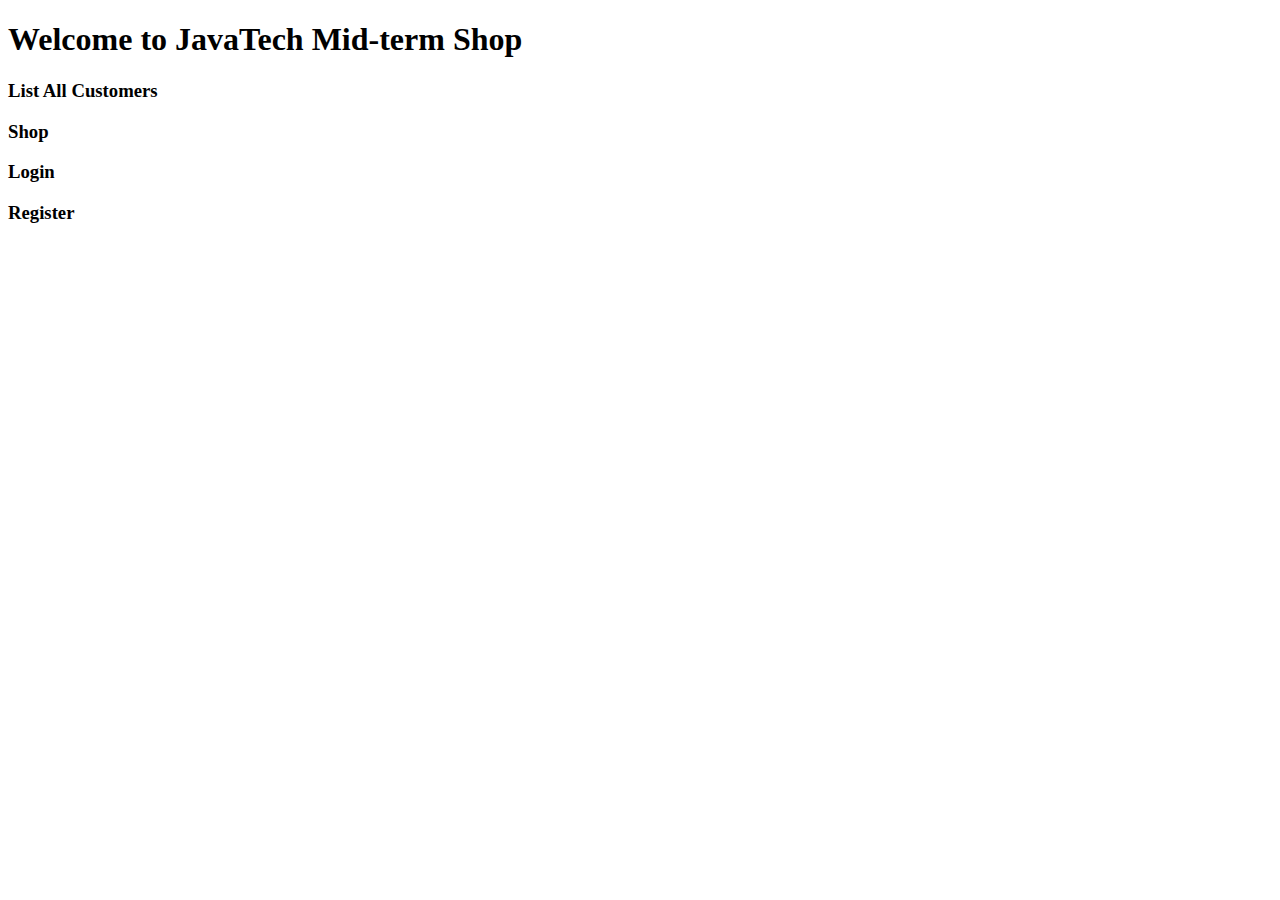
<file: src/main/resources/templates/index.html>
<!DOCTYPE html>
<html xmlns:th="http://www.thymeleaf.org">
<head>
<meta charset="UTF-8">
<title>Insert title here</title>
<link rel="stylesheet" type="text/css" th:href="@{/webjars/bootstrap/css/bootstrap.min.css}"/>
</head>
<body>
	<div class="container text-center">
		
		<div>
			<h1>Welcome to JavaTech Mid-term Shop</h1>
		</div>
		<div>
			<h3><a th:href="@{/list_customers}">List All Customers</a></h3>
			<h3><a th:href="@{/shop}">Shop</a></h3>
			<h3><a th:href="@{/login}">Login</a></h3>
			<h3><a th:href="@{/register}">Register</a></h3>
		</div>	
	</div>
	
</body>
</html>
</file>
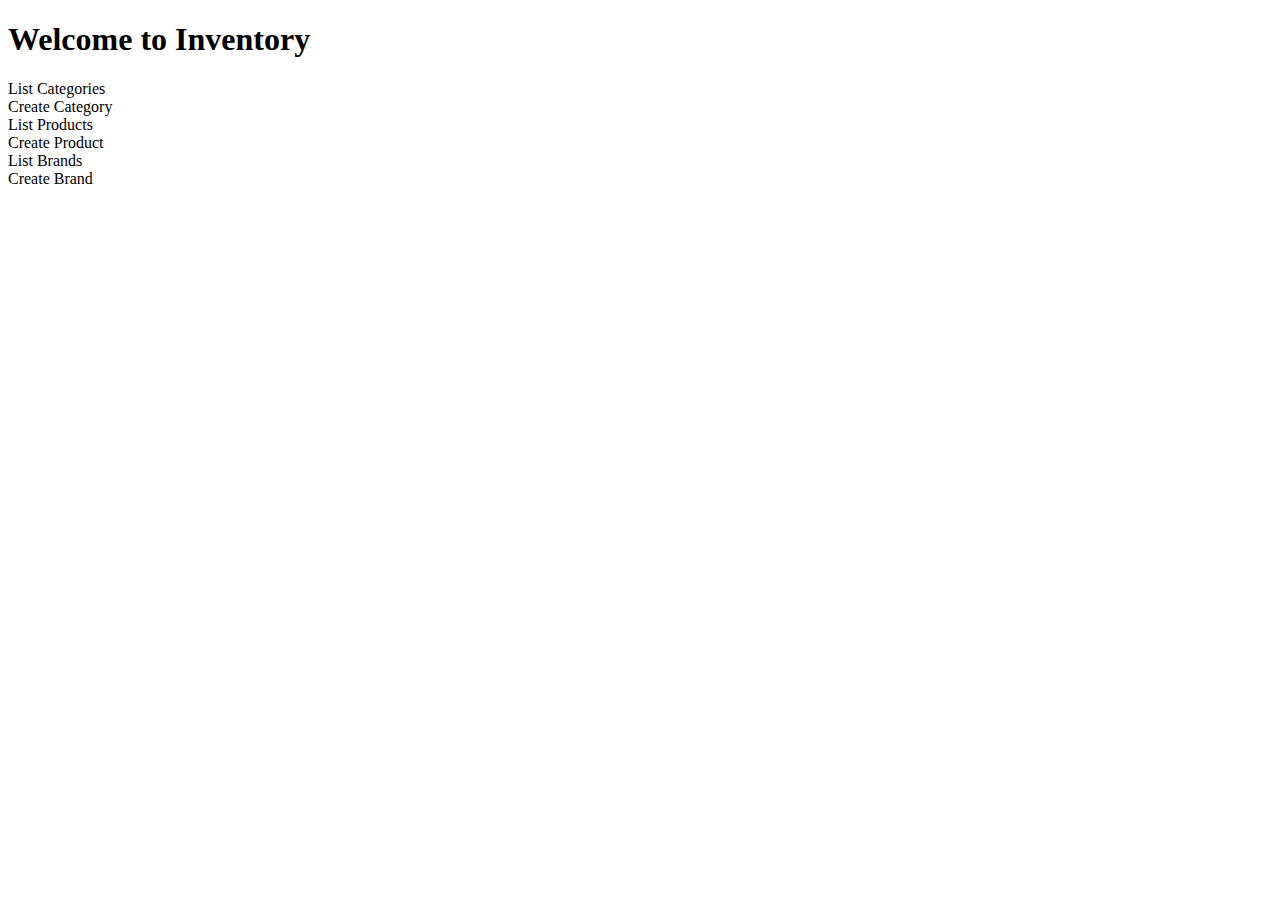
<file: src/main/resources/templates/admin.html>
<!DOCTYPE html>
<html xmlns:th="http://www.thymeleaf.org">
<head>
<meta charset="UTF-8">
<title>Insert title here</title>
<link rel="stylesheet" type="text/css" th:href="@{/webjars/bootstrap/css/bootstrap.min.css}"/>
</head>
<body>
	<div class="container text-center">
		
		<div><h1>Welcome to Inventory</h1></div>
		<div class="p-2">
			<a class="h2" th:href="@{/categories}">List Categories</a>
		</div>	
		<div class="p-2">
			<a class="h2" th:href="@{/categories/new}">Create Category</a>
		</div>
		<div class="p-2">
			<a class="h2" th:href="@{/products}">List Products</a>
		</div>	
		<div class="p-2">
			<a class="h2" th:href="@{/products/new}">Create Product</a>
		</div>
		<div class="p-2">
			<a class="h2" th:href="@{/brands}">List Brands</a>
		</div>	
		<div class="p-2">
			<a class="h2" th:href="@{/brands/new}">Create Brand</a>
		</div>	
	
	
	
	</div>
	
</body>
</html>
</file>
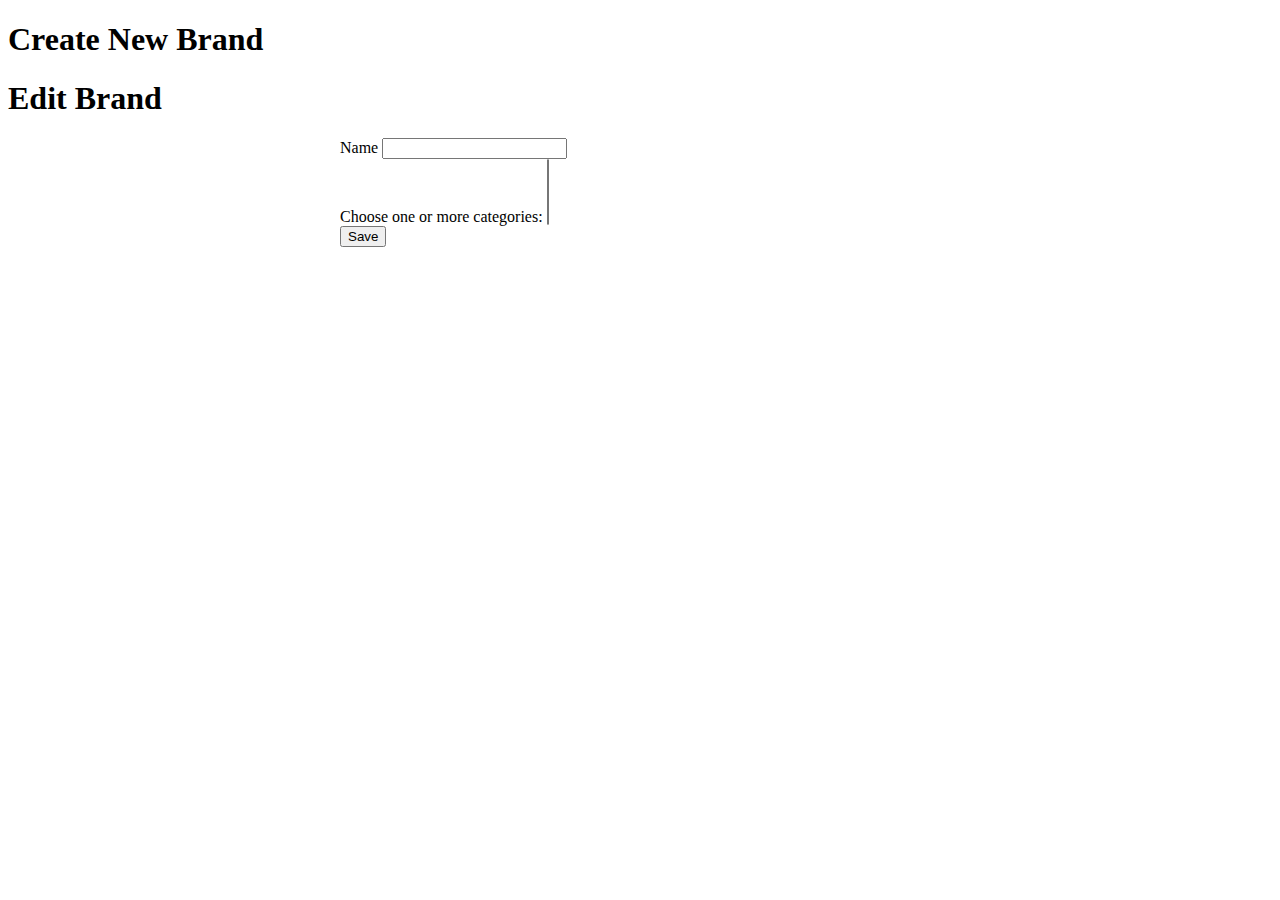
<file: src/main/resources/templates/brand_form.html>
<!DOCTYPE html>
<html xmlns:th="http://www.thymeleaf.org">
<head>
<meta charset="UTF-8">
<title>Create New Category</title>
<link rel="stylesheet" type="text/css" th:href="@{/webjars/bootstrap/css/bootstrap.min.css}"/>
</head>
<body>
	<div class="container text-center">
		<div th:if="${brand.id == 0}"><h1>Create New Brand</h1></div>
		<div th:unless="${brand.id == 0}"><h1>Edit Brand</h1></div>
		<form th:action="@{/brands/new}" th:object="${brand}" method="post"
		style="max-width: 600px; margin: 0 auto">
			<div class="m-3">
			<input type="hidden" th:field="*{id}" th:value="${brand.id}"/>
				<div class="form-group">
					<label class="form-label col-sm-4" for="name">Name</label>
					<input class="col-sm-7"name="name" type="text" th:field="*{name}" required/>
				</div>
			
				
				<div class="form-group">
					<label class="form-label col-sm-4" for="category">Choose one or more categories: </label>
						<select th:field="*{categories}" name="category" multiple="multiple">
							<th:block th:each="cate : ${categoryList}">
								<option th:text="${cate.name}" th:value="${cate.id}"></option>
							</th:block>
						</select>
				</div> 
				
				<div>
					<button type="submit" class="btn btn-primary">Save</button>
				</div>
			</div>
			
			
		</form>	
	</div>
	
</body>
</html>
</file>
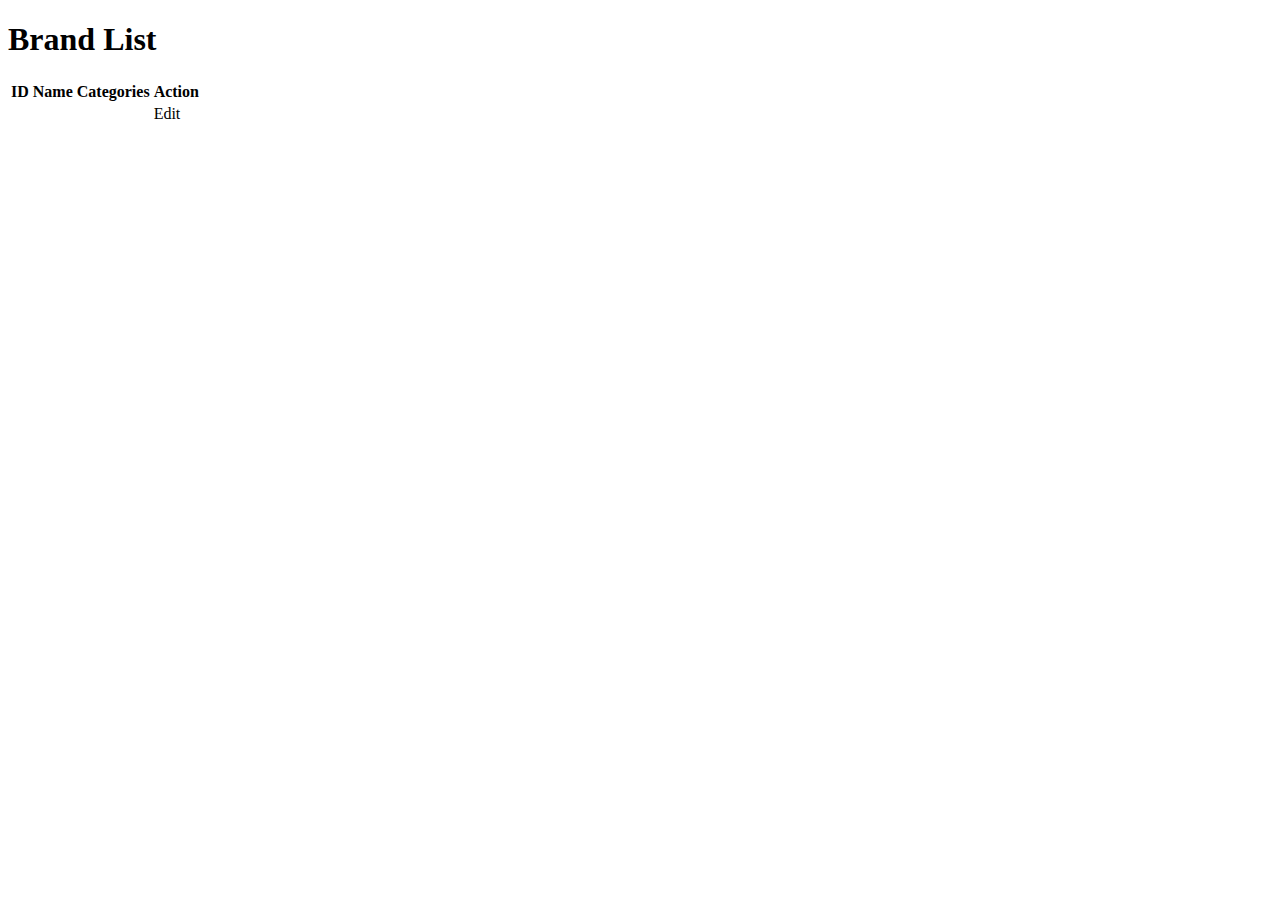
<file: src/main/resources/templates/brands.html>
<!DOCTYPE html>
<html xmlns:th="http://www.thymeleaf.org">
<head>
<meta charset="UTF-8">
<title>List Brands</title>
<link rel="stylesheet" type="text/css" th:href="@{/webjars/bootstrap/css/bootstrap.min.css}"/>
</head>
<body>
	<div class="container text-center">
		
		<div><h1>Brand List</h1></div>
		<div>
			<table class="table table-bordered">
				<thead class="table-dark">
					<tr>
						<th>ID</th>
						<th>Name</th>
						<th>Categories</th>
						<th>Action</th>
					</tr>
				</thead>
				<tbody>
					<tr th:each="brand : ${brandList}">
						<td th:text="${brand.id}"></td>
						<td th:text="${brand.name}"></td>
						<td th:text="${brand.categories}"></td>
						<td>
							<a class="btn btn-secondary" th:href="@{/brands/edit/{id}(id=${brand.id})}">Edit</a>
							&nbsp;
							<!-- <a class="btn btn-danger" th:href="@{/products/delete/{id}(id=${product.id})}">Delete</a> -->
						</td>
					</tr>
				</tbody>
			
			</table>
			
		</div>
	
	
	
	</div>
	
</body>
</html>
</file>
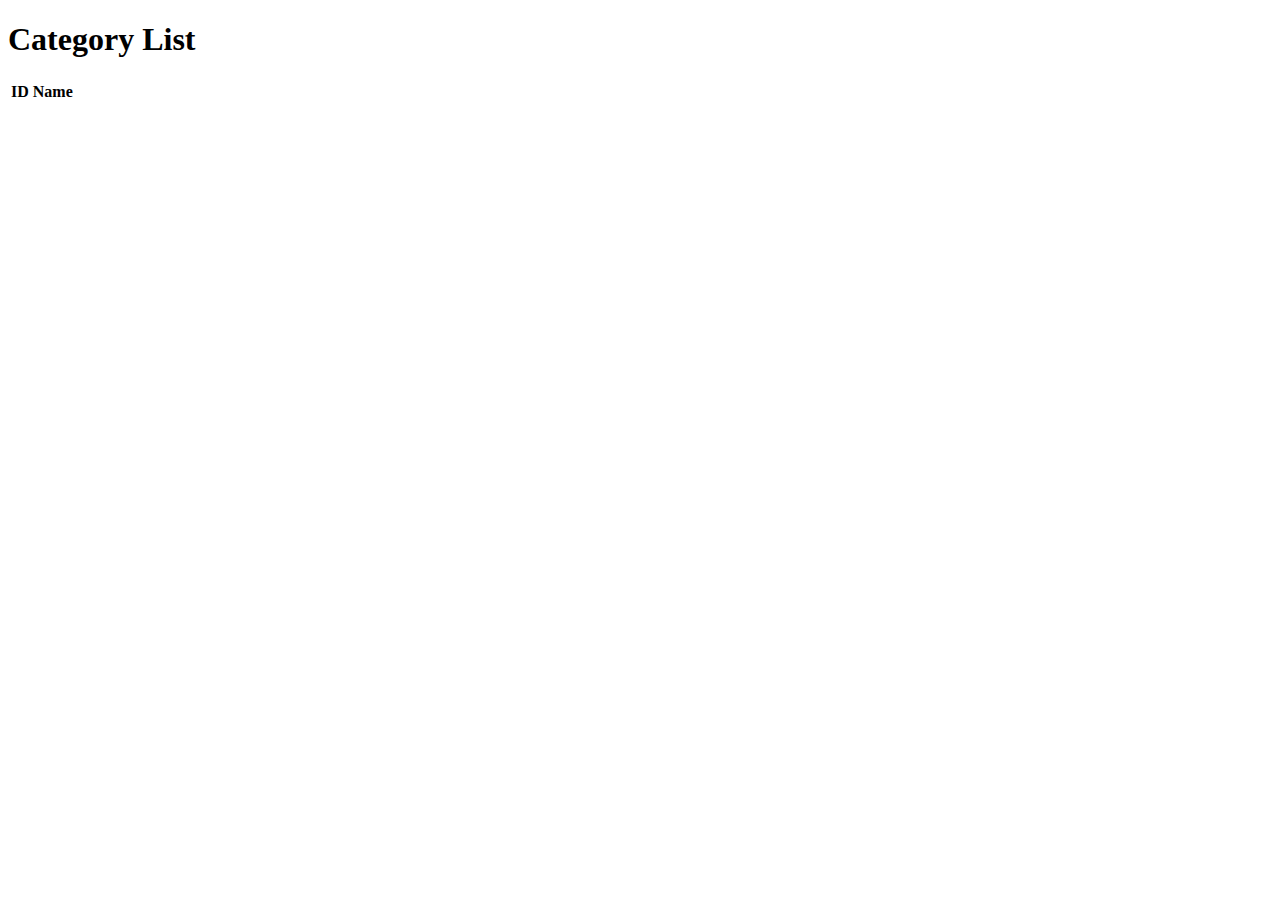
<file: src/main/resources/templates/categories.html>
<!DOCTYPE html>
<html xmlns:th="http://www.thymeleaf.org">
<head>
<meta charset="UTF-8">
<title>List Categories</title>
<link rel="stylesheet" type="text/css" th:href="@{/webjars/bootstrap/css/bootstrap.min.css}"/>
</head>
<body>
	<div class="container text-center">
		
		<div><h1>Category List</h1></div>
		<div>
			<table class="table table-bordered">
				<thead class="table-dark">
					<tr>
						<th>ID</th>
						<th>Name</th>
					</tr>
				</thead>
				<tbody>
					<tr th:each="category : ${categoryList}">
						<td th:text="${category.id}"></td>
						<td th:text="${category.name}"></td>
					</tr>
				</tbody>
			
			</table>
			
		</div>
	
	
	
	</div>
	
</body>
</html>
</file>
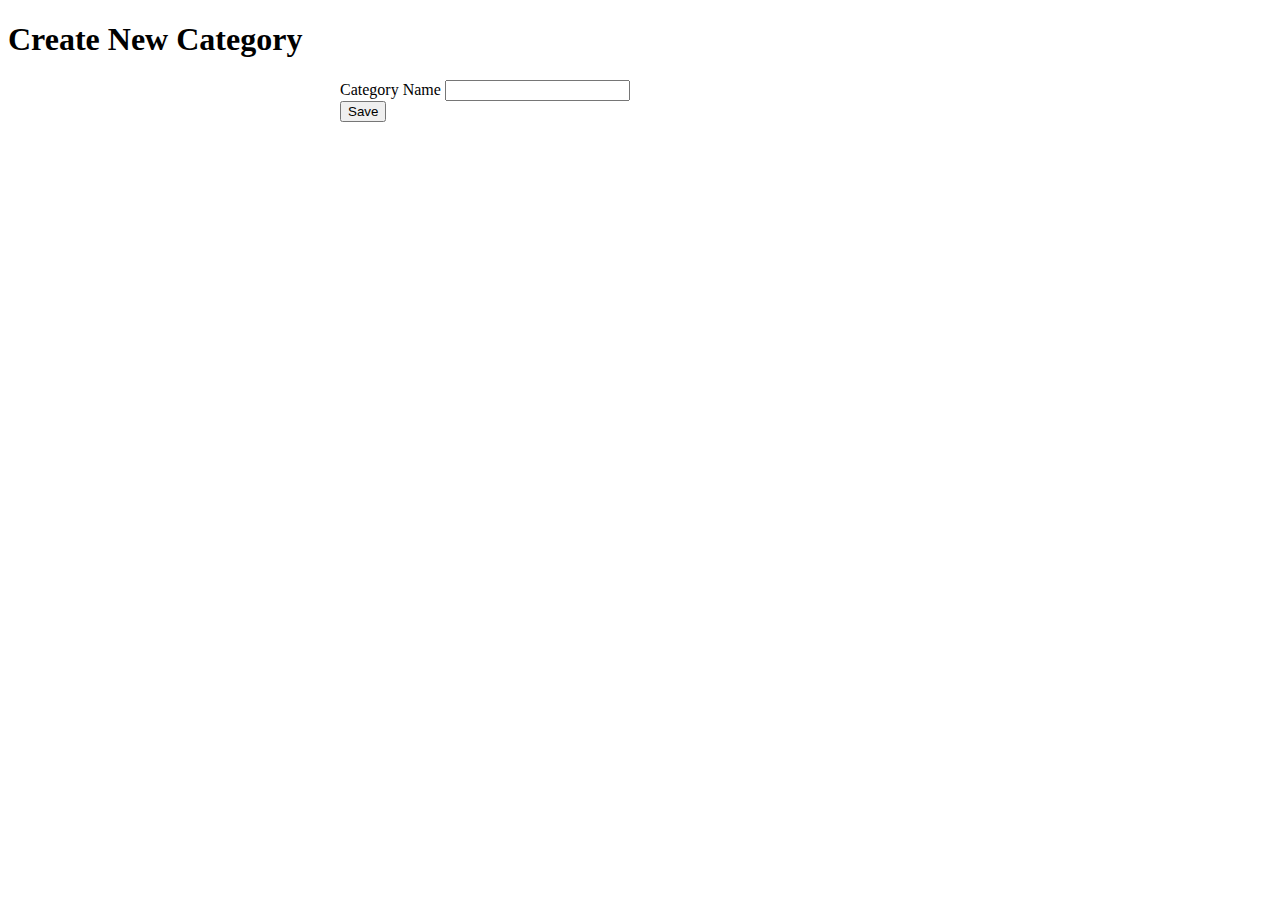
<file: src/main/resources/templates/category_form.html>
<!DOCTYPE html>
<html xmlns:th="http://www.thymeleaf.org">
<head>
<meta charset="UTF-8">
<title>Create New Category</title>
<link rel="stylesheet" type="text/css" th:href="@{/webjars/bootstrap/css/bootstrap.min.css}"/>
</head>
<body>
	<div class="container text-center">
		
		<div><h1>Create New Category</h1></div>
		
		<form th:action="@{/categories/new}" th:object="${category}" method="post"
		style="max-width: 600px; margin: 0 auto">
			<div class="m-3">
				<div class="form-group">
					<label class="form-label col-sm-4" for="name">Category Name</label>
					<input class="col-sm-7"name="name" type="text" th:field="*{name}" required/>
				</div>
				<div>
					<button type="submit" class="btn btn-primary">Save</button>
				</div>
			</div>
			
			
		</form>	
	</div>
	
</body>
</html>
</file>
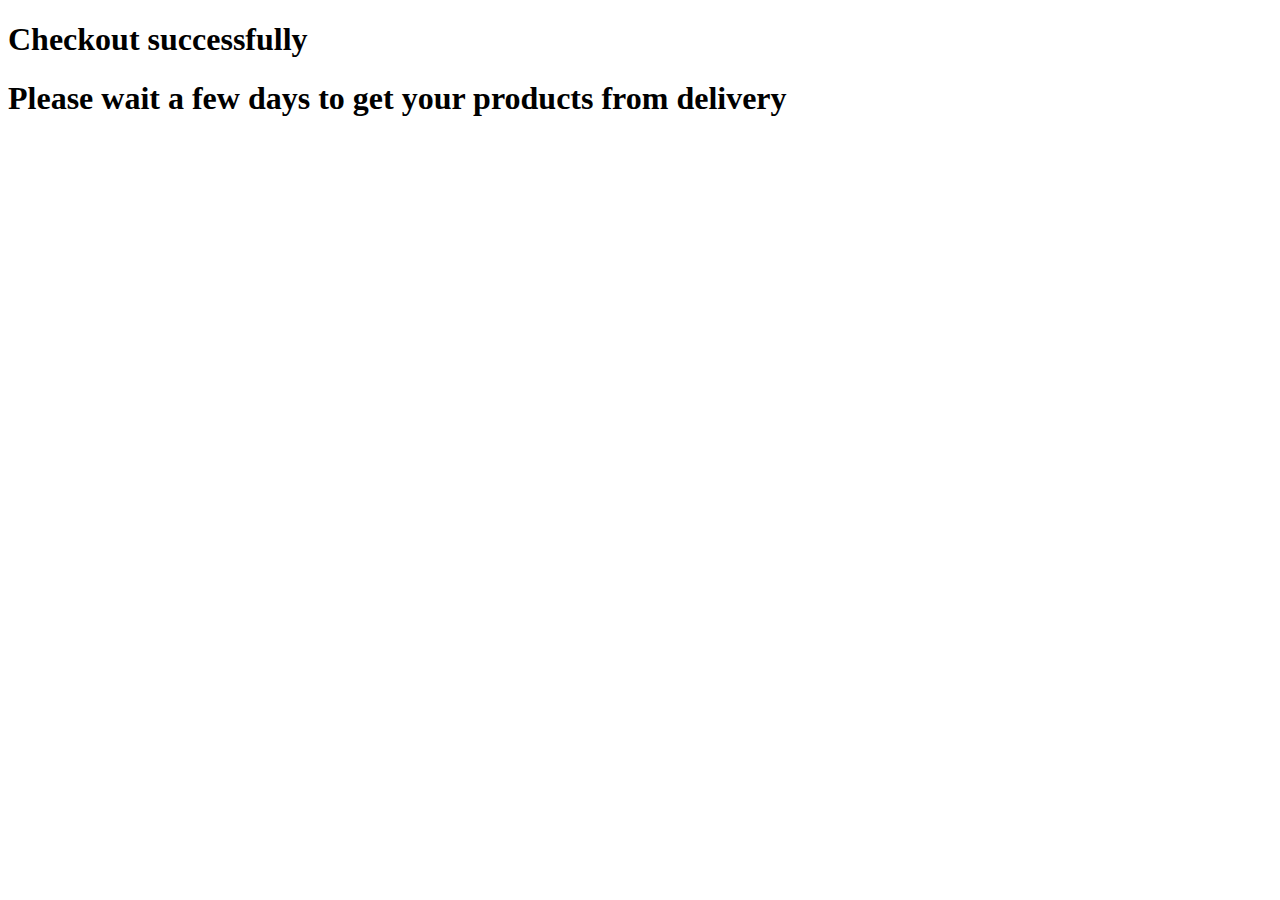
<file: src/main/resources/templates/checkout.html>
<!DOCTYPE html>
<html>
<head>
<meta charset="UTF-8">
<title>Insert title here</title>
</head>
<body>
	<h1>Checkout successfully</h1>
	<h1>Please wait a few days to get your products from delivery</h1>
</body>
</html>
</file>
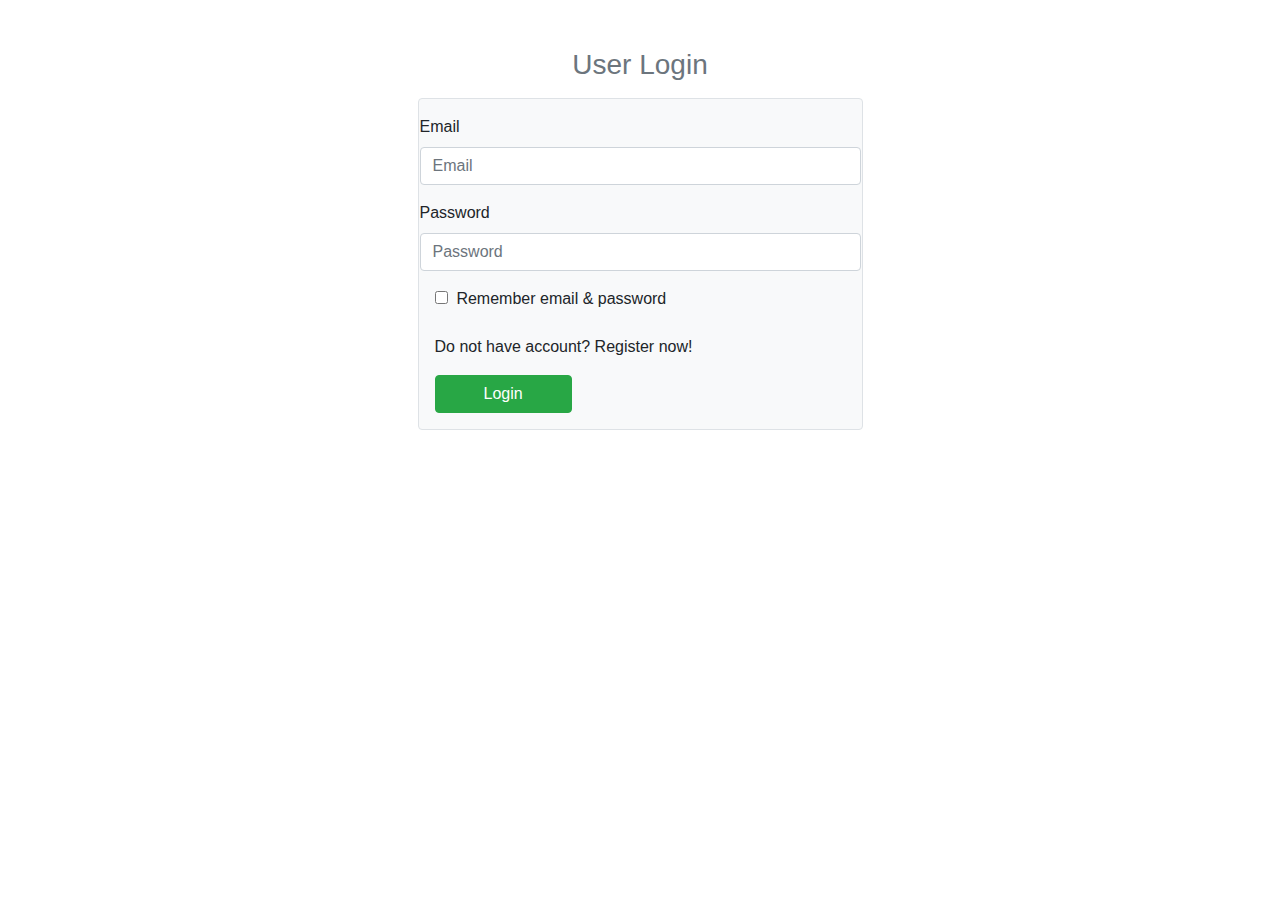
<file: src/main/resources/templates/login.html>
<!DOCTYPE html>
<html>
<head>
<meta charset="UTF-8">
<title>Login</title>
<link rel="stylesheet" href="https://maxcdn.bootstrapcdn.com/bootstrap/4.5.2/css/bootstrap.min.css">
<script src="https://ajax.googleapis.com/ajax/libs/jquery/3.5.1/jquery.min.js"></script>
<script src="https://cdnjs.cloudflare.com/ajax/libs/popper.js/1.16.0/umd/popper.min.js"></script>
<script src="https://maxcdn.bootstrapcdn.com/bootstrap/4.5.2/js/bootstrap.min.js"></script>
<link rel="stylesheet" type="text/css" th:href="@{/webjars/bootstrap/css/bootstrap.min.css}">
</head>
<body>
	<div class="container">
		<div class="row justify-content-center">
			<div class="col-md-6 col-lg-5">
				<h3 class="text-center text-secondary mt-5 mb-3">User Login</h3>
				<form class="border rounded w-100 mb-15 mx-10 px-3 pt-3 bg-light" method="post">
					<div class="form-group row">
						<label for="email">Email</label> 
						<input id="email" name="email"
							type="text" class="form-control" placeholder="Email">
					</div>
					<div class="form-group row">
						<label for="password">Password</label> 
						<input id="password" name="password" type="password" class="form-control"
							placeholder="Password">
					</div>
					<div class="form-group">
						<input type="checkbox" name="checkbox" />
						<label>&nbsp;Remember email &amp; password</label>
					</div>
					<div class="form-group">
						<p>
							Do not have account? <a th:href="@{/register}">Register now!</a>
						</p>
					</div>
					<div class="form-group">
						<button class="btn btn-success px-5">Login</button>
					</div>
				</form>
			</div>
		</div>
	</div>
</body>
</html>
</file>
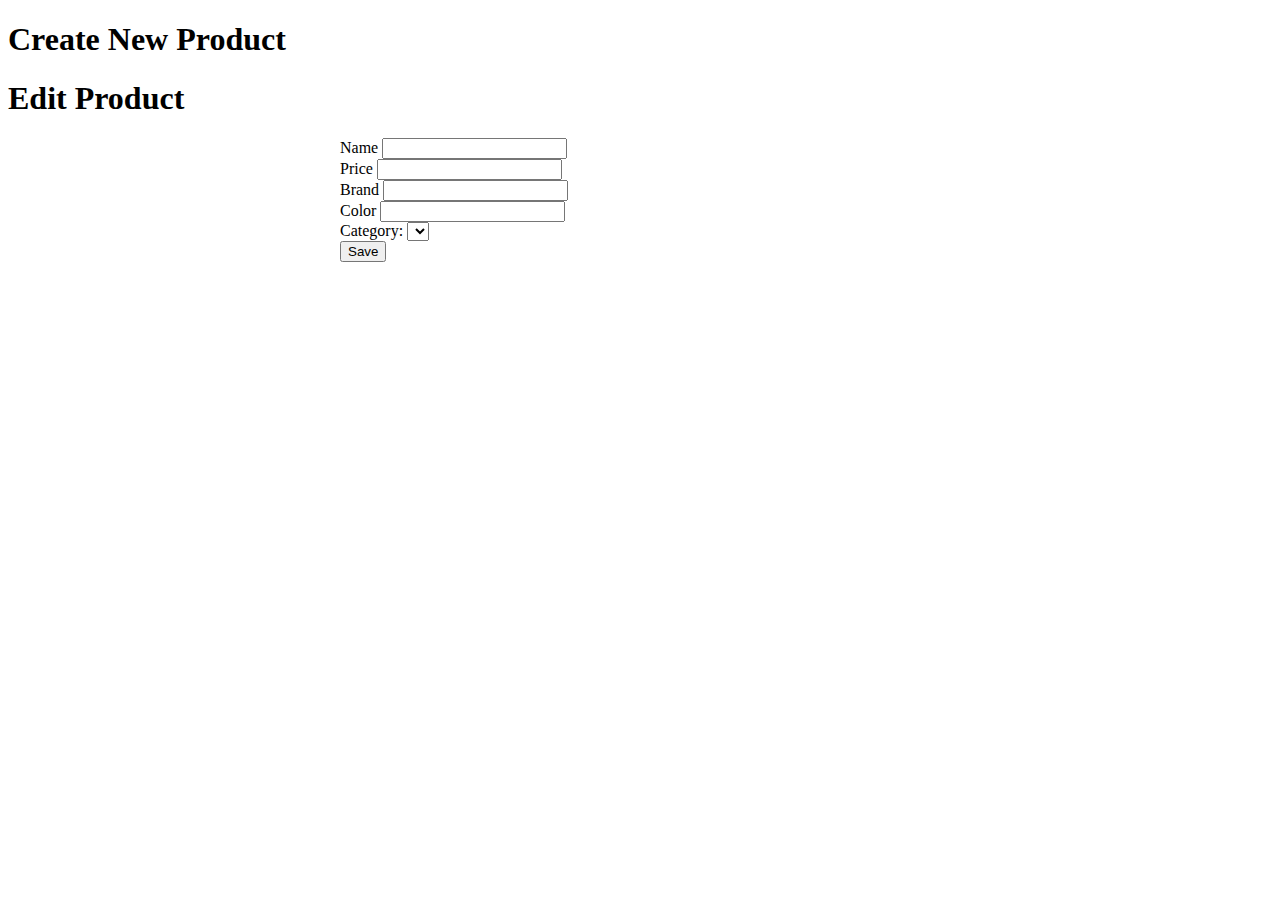
<file: src/main/resources/templates/product_form.html>
<!DOCTYPE html>
<html xmlns:th="http://www.thymeleaf.org">
<head>
<meta charset="UTF-8">
<title>Create New Category</title>
<link rel="stylesheet" type="text/css" th:href="@{/webjars/bootstrap/css/bootstrap.min.css}"/>
</head>
<body>
	<div class="container text-center">
		
		<div th:if="${product.id == 0}"><h1>Create New Product</h1></div>
		<div th:unless="${product.id == 0}"><h1>Edit Product</h1></div>
		<form th:action="@{/products/new}" th:object="${product}" method="post"
		style="max-width: 600px; margin: 0 auto">
			<div class="m-3">
			<input type="hidden" th:field="*{id}" th:value="${product.id}"/>
				<div class="form-group">
					<label class="form-label col-sm-4" for="name">Name</label>
					<input class="col-sm-7"name="name" type="text" th:field="*{name}" required/>
				</div>
				
				<div class="form-group">
					<label class="form-label col-sm-4" for="price">Price</label>
					<input class="col-sm-7"name="price" step="0.01" type="number" th:field="*{price}" required/>
				</div>
				
				<div class="form-group">
					<label class="form-label col-sm-4" for="brand">Brand</label>
					<input class="col-sm-7"name="brand" type="text" th:field="*{brand}" required/>
				</div>
				
				<div class="form-group">
					<label class="form-label col-sm-4" for="color">Color</label>
					<input class="col-sm-7"name="color" type="text" th:field="*{color}" required/>
				</div>
				
				<div class="form-group">
					<label class="form-label col-sm-4" for="category">Category: </label>
						<select th:field="*{categoryId}" name="category">
							<th:block th:each="cate : ${categoryList}">
								<option th:text="${cate.name}" th:value="${cate.id}"></option>
							</th:block>
						</select>
				</div> 
				
				<div>
					<button type="submit" class="btn btn-primary">Save</button>
				</div>
			</div>
			
			
		</form>	
	</div>
	
</body>
</html>
</file>
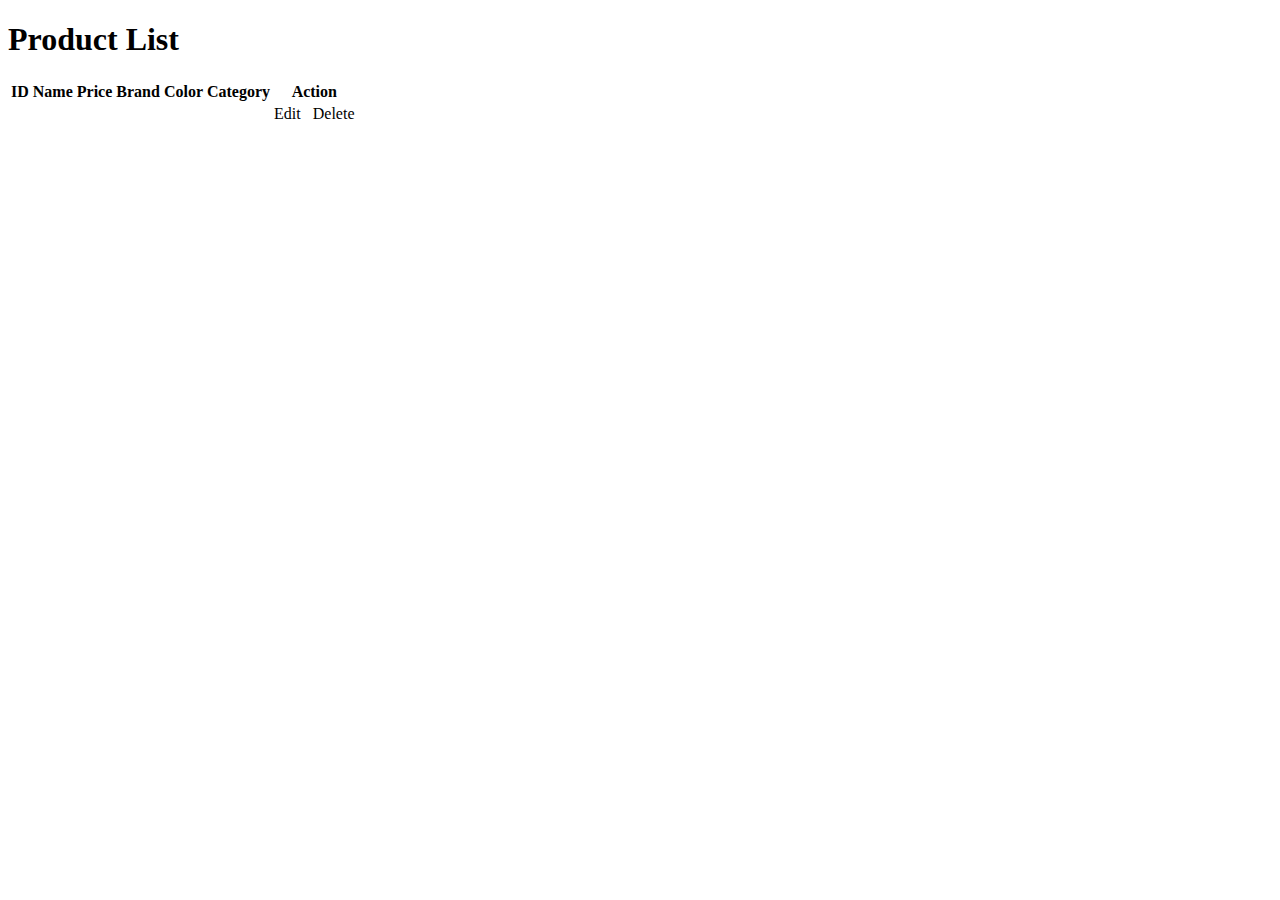
<file: src/main/resources/templates/products.html>
<!DOCTYPE html>
<html xmlns:th="http://www.thymeleaf.org">
<head>
<meta charset="UTF-8">
<title>List Products</title>
<link rel="stylesheet" type="text/css" th:href="@{/webjars/bootstrap/css/bootstrap.min.css}"/>
</head>
<body>
	<div class="container text-center">
		
		<div><h1>Product List</h1></div>
		<div>
			<table class="table table-bordered">
				<thead class="table-dark">
					<tr>
						<th>ID</th>
						<th>Name</th>
						<th>Price</th>
						<th>Brand</th>
						<th>Color</th>
						<th>Category</th>
						<th>Action</th>
					</tr>
				</thead>
				<tbody>
					<tr th:each="product : ${productList}">
						<td th:text="${product.id}"></td>
						<td th:text="${product.name}"></td>
						<td th:text="'$ ' + ${product.price}"></td>
						<td th:text="${product.brand}"></td>
						<td th:text="${product.color}"></td>
						<td th:text="${product.categoryId.name}"></td>
						<td>
							<a class="btn btn-secondary" th:href="@{/products/edit/{id}(id=${product.id})}">Edit</a>
							&nbsp;
							<a class="btn btn-danger" th:href="@{/products/delete/{id}(id=${product.id})}">Delete</a>
						</td>
					</tr>
				</tbody>
			
			</table>
			
		</div>
	
	
	
	</div>
	
</body>
</html>
</file>
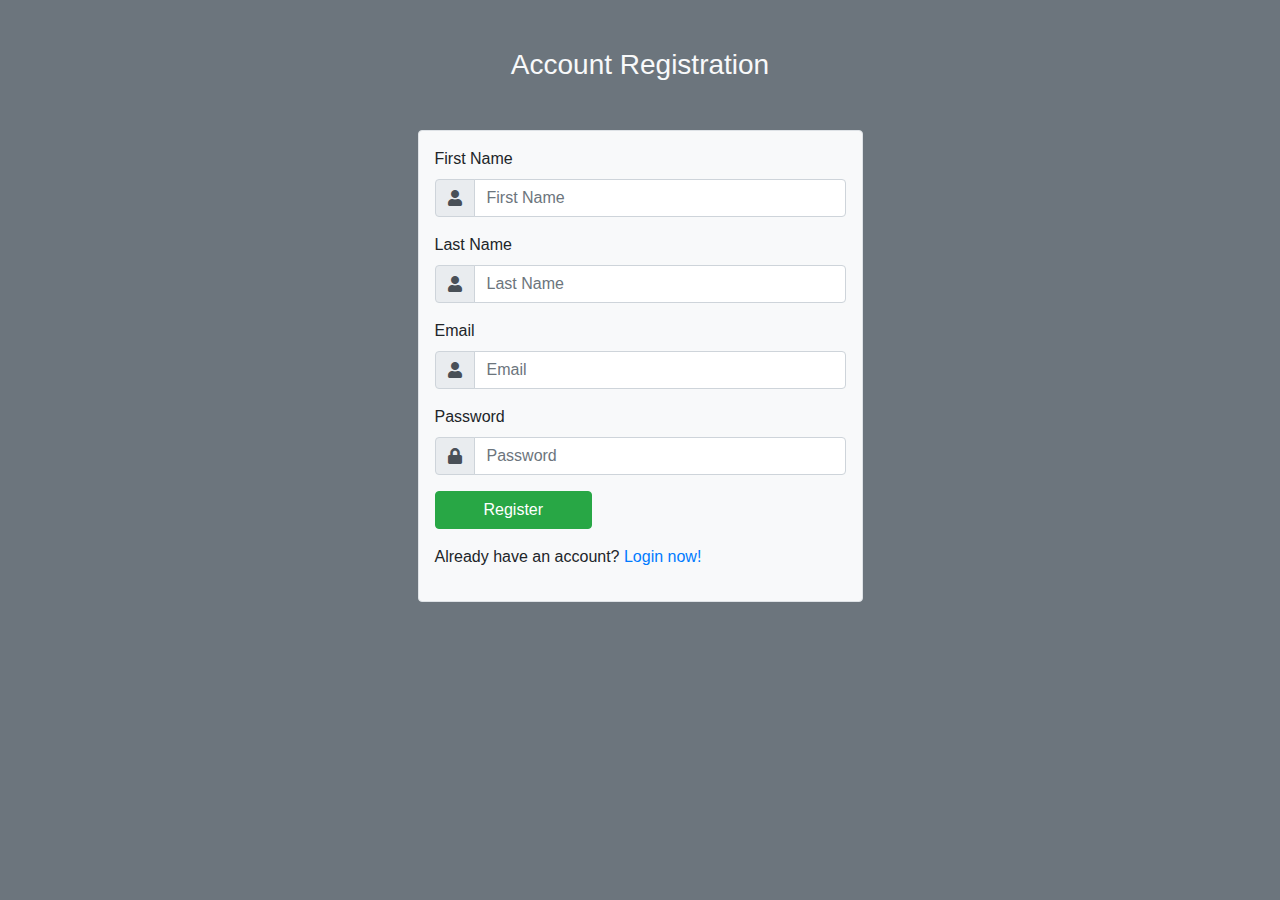
<file: src/main/resources/templates/register.html>
<!DOCTYPE html>
<html>
<head>
<meta charset="UTF-8">
<title>Register</title>
<link rel="stylesheet"
	href="https://maxcdn.bootstrapcdn.com/bootstrap/4.5.2/css/bootstrap.min.css">
<link rel="stylesheet"
	href="https://cdnjs.cloudflare.com/ajax/libs/font-awesome/5.15.2/css/all.min.css">
<script
	src="https://ajax.googleapis.com/ajax/libs/jquery/3.5.1/jquery.min.js"></script>
<script
	src="https://cdnjs.cloudflare.com/ajax/libs/popper.js/1.16.0/umd/popper.min.js"></script>
<script
	src="https://maxcdn.bootstrapcdn.com/bootstrap/4.5.2/js/bootstrap.min.js"></script>
<style>
p.item {
	padding: 16px;
	text-align: center;
	border-radius: 8px;
	color: white;
	background-color: green;
}
</style>
</head>
<body class="bg-secondary">

	<h3 class="text-center my-5 text-light">Account Registration</h3>
	<!-- buộc toàn bộ dòng và cột phải bỏ trong class container -->
	<div class="container">
		<div class="row justify-content-center">
			<div class="col-md-10 col-lg-8 col-xl-5">
				<div class="border p-3 rounded bg-light">
					<form method="post" th:action="@{/process_register}" th:object="${customer}">
						<div class="form-group">
							<label for="firstName">First Name</label>
							<div class="input-group mb-3">
								<div class="input-group-prepend">
									<span class="input-group-text"> <i class="fas fa-user"></i></span>
								</div>
								<input id="firstName" name="firstName" type="text" th:field="*{firstName}" 
								class="form-control" placeholder="First Name" required minlength="2" maxlength="20">
							</div>
						</div>
						<div class="form-group">
							<label for="lastName">Last Name</label>
							<div class="input-group mb-3">
								<div class="input-group-prepend">
									<span class="input-group-text"> <i class="fas fa-user"></i></span>
								</div>
								<input id="lastName" name="lastName" type="text" th:field="*{lastName}"
									class="form-control" placeholder="Last Name" required minlength="2" maxlength="20">
							</div>
						</div>
						
						<div class="form-group">
							<label for="email">Email</label>
							<div class="input-group mb-3">
								<div class="input-group-prepend">
									<span class="input-group-text"> <i class="fas fa-user"></i></span>
								</div>
								<input id="email" name="email" type="text" class="form-control"
										placeholder="Email" th:field="*{email}" required>
							</div>
						</div>
							<div class="form-group">
								<label for="password">Password</label>
								<div class="input-group mb-3">
									<div class="input-group-prepend">
										<span class="input-group-text"> <i class="fas fa-lock"></i>
										</span>
									</div>
									<input id="password" name="password" type="password" th:field="*{password}"
										class="form-control" placeholder="Password" required minlength="6">
								</div>
							</div>
							<div class="form-group">
								<button class="btn btn-success px-5" type="submit">Register</button>
							</div>
							<div class="form-group">
								<p>
									Already have an account? <a href="login">Login now!</a>
								</p>
							</div>
					</form>
				</div>
			</div>
		</div>
	</div>


</body>
</html>
</file>
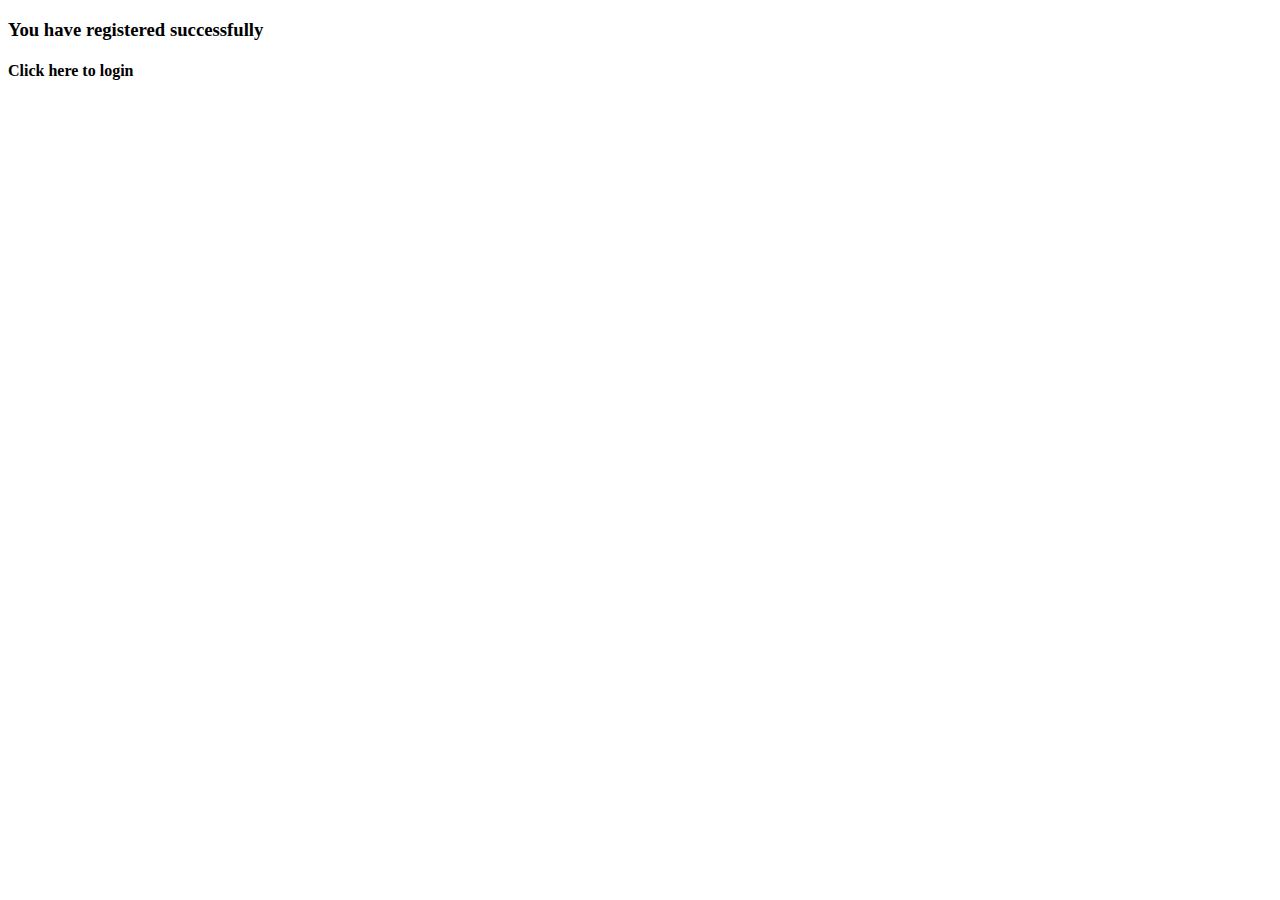
<file: src/main/resources/templates/register_success.html>
<!DOCTYPE html>
<html>
<head>
<meta charset="UTF-8">
<title>Insert title here</title>
<link rel="stylesheet" type="text/css" th:href="@{/webjars/bootstrap/css/bootstrap.min.css}">
</head>
<body>
	<div class="container text-center">
		<div>
			<h3>You have registered successfully</h3>
			<h4><a th:href="@{/login}" class="btn btn-primary">Click here to login</a></h4>
		</div>
	</div>
</body>
</html>
</file>
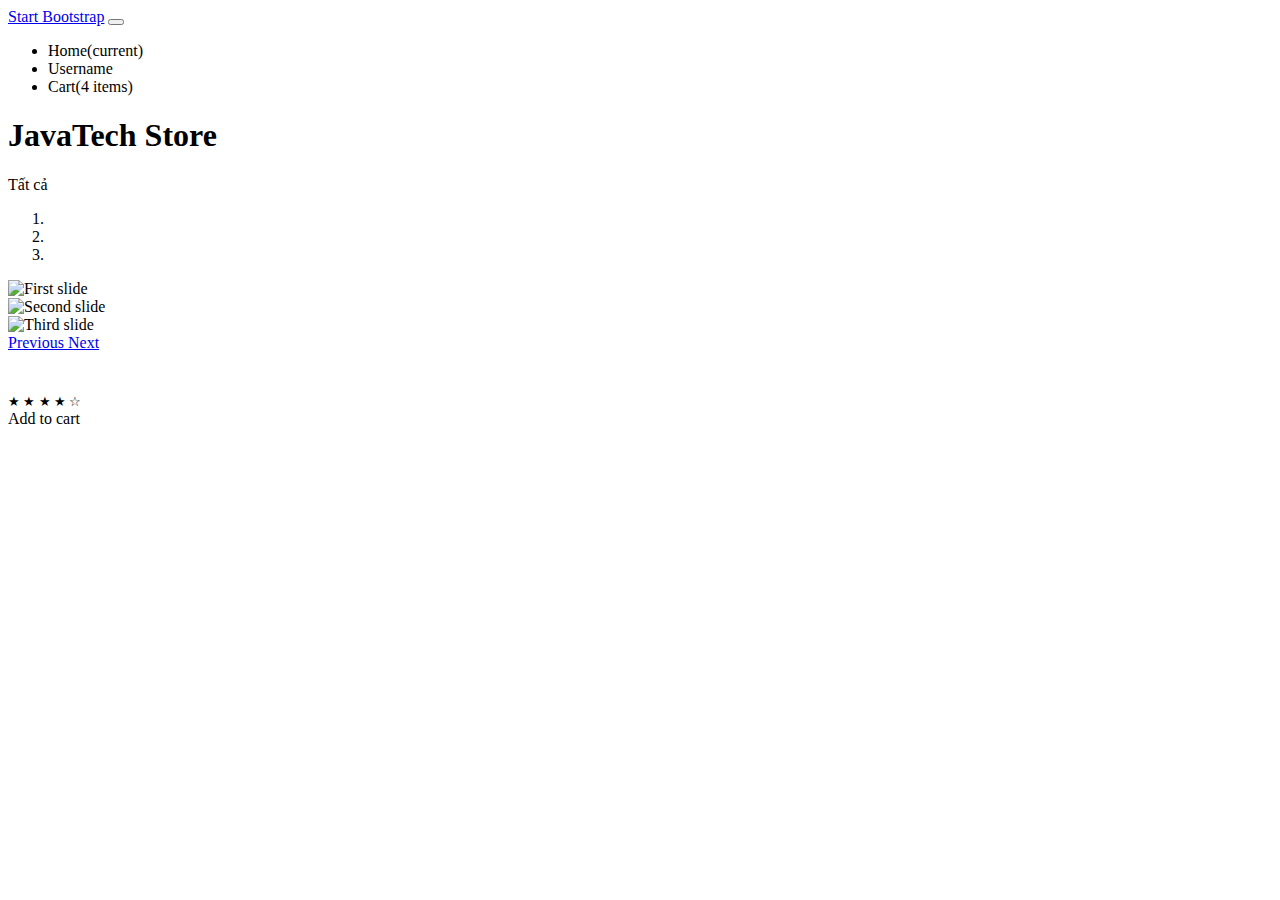
<file: src/main/resources/templates/shop.html>
<!DOCTYPE html>
<html>
<head>
<meta charset="UTF-8">
<title>Shop</title>
<!-- Bootstrap core CSS -->
<link th:href="@{/vendor/bootstrap/css/bootstrap.min.css}" rel="stylesheet">
<!-- Custom styles for this template -->
<link th:href="@{/css/shop-homepage.css}" rel="stylesheet">
<!-- Bootstrap core JavaScript -->
<script th:src="@{/vendor/jquery/jquery.min.js}"></script>
<script th:src="@{/vendor/bootstrap/js/bootstrap.bundle.min.js}"></script>
</head>
<body>
	<!-- Navigation -->
	<nav class="navbar navbar-expand-lg navbar-dark bg-dark fixed-top">
		<div class="container">
			<a class="navbar-brand" href="#">Start Bootstrap</a>
			<button class="navbar-toggler" type="button" data-toggle="collapse"
				data-target="#navbarResponsive" aria-controls="navbarResponsive"
				aria-expanded="false" aria-label="Toggle navigation">
				<span class="navbar-toggler-icon"></span>
			</button>
			<div class="collapse navbar-collapse" id="navbarResponsive">
				<ul class="navbar-nav ml-auto">
					<li class="nav-item active">
						<a class="nav-link" th:href="@{/shop}">Home<span class="sr-only">(current)</span></a>
					</li>
					<li class="nav-item"><a class="nav-link" th:href="@{/login}">Username</a></li>
					<li class="nav-item"><a class="nav-link" th:href="@{/cart}">Cart(4 items)</a></li>
				</ul>
			</div>
		</div>
	</nav>

	<!-- Page Content -->
	<div class="container">
		<div class="row">
			<div class="col-lg-3" id="table-category">
				<h1 class="my-4">JavaTech Store</h1>
				<div class="list-group">
					<a th:href="@{/shop}" class="list-group-item">Tất cả</a>
				</div>
				<div class="list-group" th:each="brand : ${brandList}")>
					<a th:href="@{/shop/{brandName}(brandName=${brand.name})}" class="list-group-item" th:text="${brand.name}"></a> 
				</div>
			</div>
			<!-- /.col-lg-3 -->

			<div class="col-lg-9">

				<div id="carouselExampleIndicators" class="carousel slide my-4"
					data-ride="carousel">
					<ol class="carousel-indicators">
						<li data-target="#carouselExampleIndicators" data-slide-to="0"
							class="active"></li>
						<li data-target="#carouselExampleIndicators" data-slide-to="1"></li>
						<li data-target="#carouselExampleIndicators" data-slide-to="2"></li>
					</ol>
					<div class="carousel-inner" role="listbox">
						<div class="carousel-item active">
							<img class="d-block img-fluid" th:src="@{/images/slider_1.webp}"
								alt="First slide">
						</div>
						<div class="carousel-item">
							<img class="d-block img-fluid" th:src="@{/images/slider_2.jpg}"
								alt="Second slide">
						</div>
						<div class="carousel-item">
							<img class="d-block img-fluid" th:src="@{/images/slider_3.jpg}"
								alt="Third slide">
						</div>
					</div>
					<a class="carousel-control-prev" href="#carouselExampleIndicators"
						role="button" data-slide="prev"> <span
						class="carousel-control-prev-icon" aria-hidden="true"></span> <span
						class="sr-only">Previous</span>
					</a> <a class="carousel-control-next" href="#carouselExampleIndicators"
						role="button" data-slide="next"> <span
						class="carousel-control-next-icon" aria-hidden="true"></span> <span
						class="sr-only">Next</span>
					</a>
				</div>

				<div class="row" id="table-item">
					<div class="col-lg-4 col-md-6 mb-4" th:each="product : ${productList}">
						<div class="card h-100">
							<a href="#"><img class="card-img-top img-item"
								th:src="@{/images/{image}(image=${product.imageUrl})}" alt=""></a>
							<div class="card-body">
								<h4 class="card-title">
									<a href="#" th:text="${product.name}"></a>
								</h4>
								<h5 style="color: #f47442" th:text="'$' + ${product.price}"></h5>
								<p class="card-text" th:text="'Brand: ' + ${product.brand}"></p>
								<p class="card-text" th:text="'Color: ' + ${product.color}"></p>
								<small class="text-muted">&#9733; &#9733; &#9733;
									&#9733; &#9734;</small>
							</div>
							<div class="card-footer">
								<a th:href="@{/cart}" class="btn btn-primary" id="add-cart-btn">Add to cart</a>

							</div>
						</div>
					</div>
				</div>
			</div>
		</div>
		<!-- container -->
	</div>
</body>
</html>
</file>
